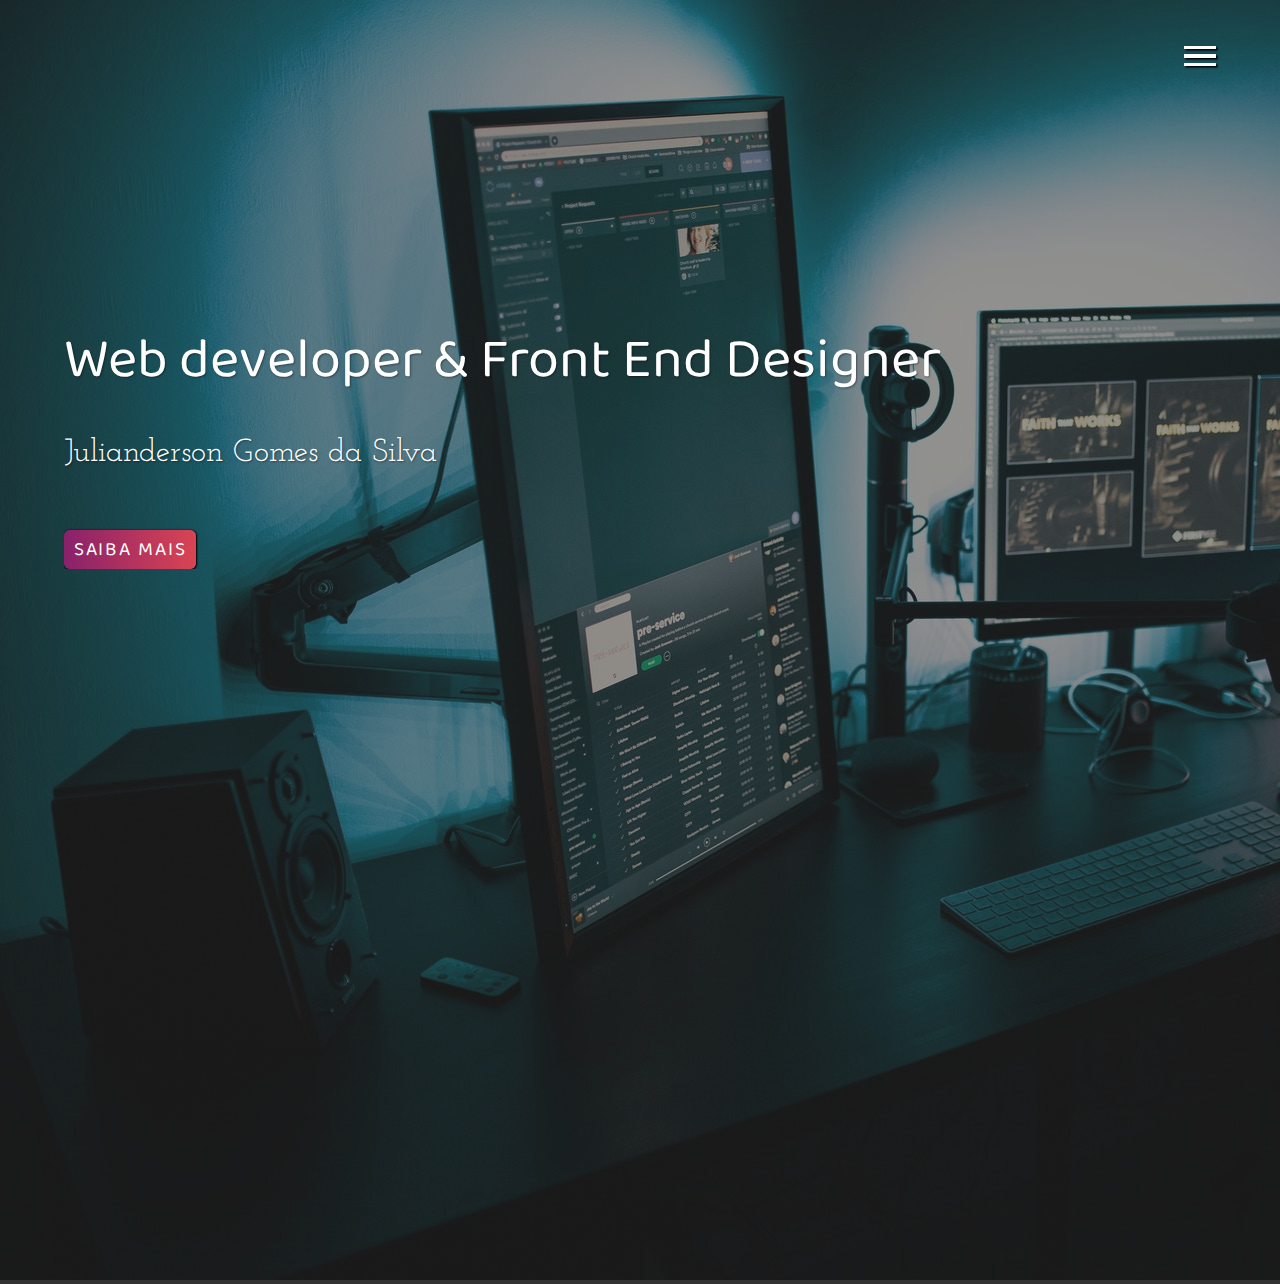
<file: index.html>
<!DOCTYPE html>
<html lang="pt-br">
<head>
    <meta charset="UTF-8">
    <meta http-equiv="X-UA-Compatible" content="IE=edge">
    <meta name="viewport" content="width=device-width, initial-scale=1.0">
    <title>Portfólio</title>
    <link rel="stylesheet" href="stylePortifolio.css">
    <link rel="shortcut icon" href="android-chrome-192x192.png" type="image/x-icon">
    <link rel="apple-touch-icon" sizes="180x180" href="/apple-touch-icon.png">
    <link rel="icon" type="image/png" sizes="32x32" href="/favicon-32x32.png">
    <link rel="icon" type="image/png" sizes="16x16" href="/favicon-16x16.png">
    <link rel="manifest" href="site.webmanifest"> 
</head>
<body>
    <header>
        <div class="container">
            <div class="hamb">
                <div class="line" id="line1"></div>
                <div class="line" id="line2"></div>
                <div class="line" id="line3"></div>
            </div>
            <div class="img-wrap">
                <img src="imagens/desenvolverdor.jpg" alt="Mesa de trabalho de um desenvolvedor">
            </div>
            <div class="banner">
                <h1>
                    Web developer & Front End Designer
                </h1>
                <p>Julianderson Gomes da Silva</p>
                <button>Saiba mais</button>
            </div>
            <div class="sidebar">
                <nav>
                    <ul class="menu">
                        <li class="menu-item"><a href="" class="menu-link">Home</a></li>
                        <li class="menu-item"><a href="" class="menu-link">Conhecimento</a></li>
                        <li class="menu-item"><a href="" class="menu-link">Projetos</a></li>
                        <li class="menu-item"><a href="" class="menu-link">Contato</a></li>
                        <li class="menu-item"><a href="" class="menu-link">Orçamento</a></li>                        
                    </ul>
                </nav>
                <div class="social-media">
                <a href=""><i class="fab fa-facebook-square"></i></a>
                <a href=""><i class="fab fa-instagram-square"></i></a>
                <a href=""><i class="fab fa-twitter-square"></i></a></div>                
            </div>
        </div>
        </header>
    <script src="script.js"></script>
</body>
</html>
</file>
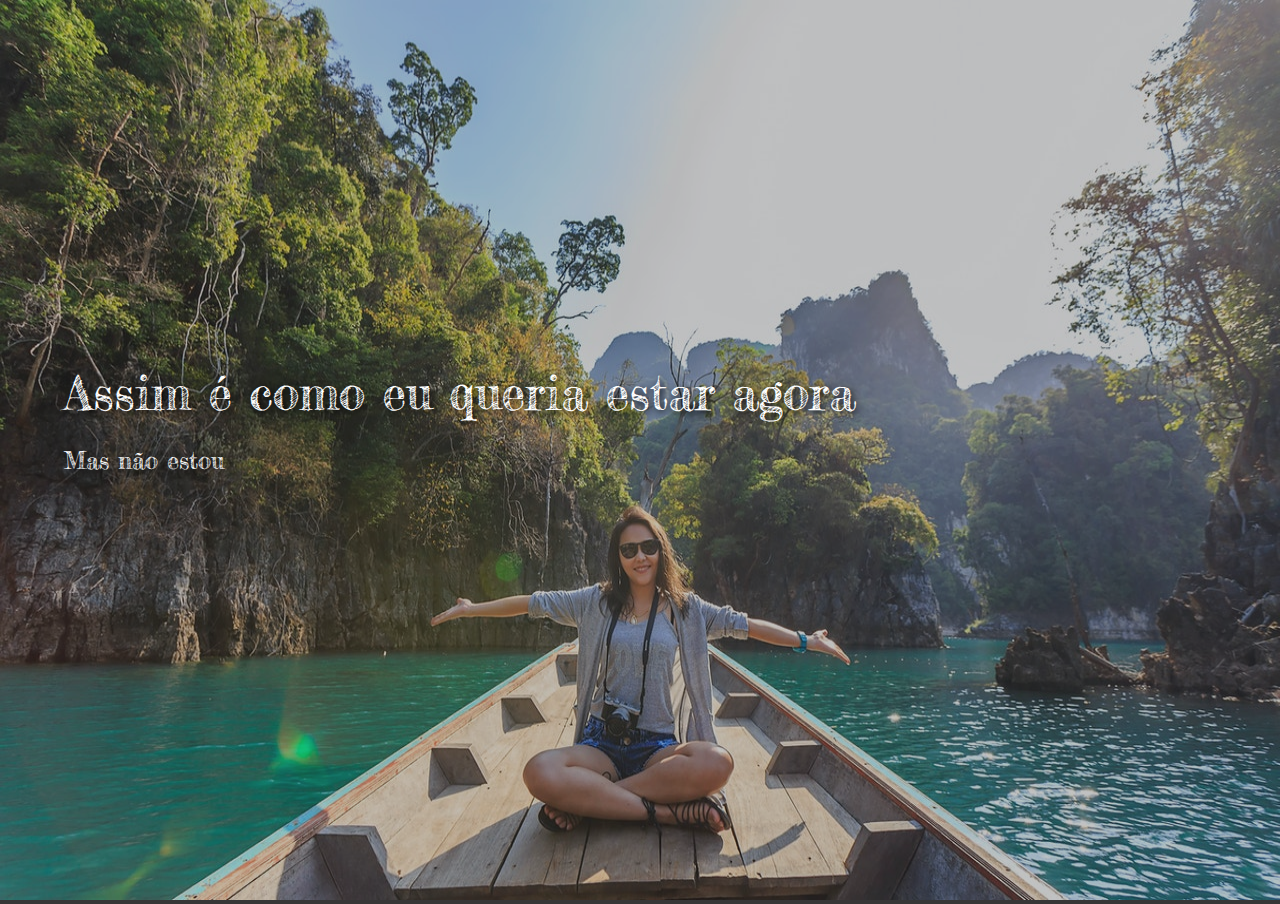
<file: 2.html>
<!DOCTYPE html>
<html lang="en">
<head>
    <meta charset="UTF-8">
    <meta http-equiv="X-UA-Compatible" content="IE=edge">
    <meta name="viewport" content="width=device-width, initial-scale=1.0">
    <title>Prova de aprendizagem</title>
</head>
<style>
    @import url('https://fonts.googleapis.com/css2?family=Fredericka+the+Great&display=swap');
    #principal{
        width: 100%;
        height: 100%;
        height: 100vh;
    }
    img{
        width: 100%;
        height: 100%;
        height: 100vh;
        position: relative;
        opacity: 0.7;
    }
    body{
        margin: 0;
        overflow: hidden;
        background: rgba(0, 0, 0, 0.788);
        
    }
    #texto {
        position: absolute;
        top: 35%;
        left: 5%;
        color: white;
        font-family: "Fredericka the Great";
        font-size: 1.5em;
        text-shadow: 0.1em .1em .3em black;
    }
    #p1{
        font-size: 2em;
        margin-bottom: 0;
    }

</style>
<body>
    <div id="imagem">
        <img src="imagens/trip.jpg" alt="Mulher sentada em um barco">
    </div>
    <div id="texto">
        <p id=p1>Assim é como eu queria estar agora</p>
        <p>Mas não estou</p>
    </div>
</body>
</html>
</file>
<file: stylePortifolio.css>
@import url('https://fonts.googleapis.com/css2?family=Baloo+Da+2:wght@400;500;600;700;800&family=Josefin+Slab:ital,wght@0,100;0,200;0,300;0,400;0,500;0,600;0,700;1,100;1,200;1,300;1,400;1,500;1,600;1,700&display=swap');
@import url('https://cdnjs.cloudflare.com/ajax/libs/font-awesome/5.15.3/css/all.min.css');

* {
    margin: 0;
    padding: 0;
    list-style: none;
    text-decoration: none;
    overflow: hidden;
}
:root{
    --font1: "Baloo Da 2", serif;
    --font2: "Josefin Slab", serif;
}
.hamb {
    width: 5em;
    height: 2em;
    z-index: 100;
    position: fixed;
    right: 1em;
    top: 2.5em;
    display: flex;
    flex-direction: column;
    justify-content: space-evenly;
    cursor: pointer;
    transition: all 1.6s;
    background-color: rgba(0, 0, 0, 0);
}
.showMenu .hamb{
    right: 9em;
}
.line{
    width: 2em;
    height: 0.19em;
    background-color: white;
    box-shadow: .1em .1em .1em black;
    transition: transform 1s;
}

.showMenu #line1{
    transform: rotate(45deg) translate(0, .6em);
    background-color: black;
    box-shadow: 0, 0, 0;
}
.showMenu #line2{
    visibility: hidden;
}
.showMenu #line3{
    transform: rotate(-45deg) translate(0, -0.7em);
    background-color: black;
    box-shadow: 0, 0, 0;
}

.header {
    width: 100%;
    height: 100vh;
    position: relative;
    overflow: hidden;
}
.img-wrap {
    width: 100%;
    height: 100 vh;
    overflow: hidden;
    background-color: rgb(50, 50, 50);
}
.img-wrap img{
    height: 100%;
    width: 100 vh;
    object-fit: cover;
    opacity: 0.5;
    animation: zoom 20s
}
@keyframes zoom {
    0%{
        transform: scale(1.3);
    }
    100% {
        transform: scale(1);
    }
}
.banner{
    position: absolute;
    top: 35%;
    left: 5%;
    opacity: 100%;
    
}
    
@keyframes movetxt {
    0%{
        transform: translateY(15em);
    }
    100%{
        transform: translateY(0) ;
    }  
}
.banner h1{
    color: white;
    font-size: 3.5em;
    font-family: var(--font1);
    font-weight: 200;
    text-shadow: .05rem .05rem 2px rgba(0, 0, 0,.4);
    margin-bottom: .5em;
    opacity: 100%;
    animation:movetxt 2s linear;
}
.banner p{
    color: white;
    font-size: 2em;
    font-family: var(--font2);
    text-shadow: .05rem .05rem 2px rgba(0, 0, 0,.4);
    margin-bottom: 1.9em;
    opacity: 100%;
    animation:movetxt 2s linear;
}
.banner button{
    font-size: 1.2em;
    font-family:var(--font1);
    padding: .2em .5em;
    letter-spacing: .1em;
    border: 0;
    border-radius: .3em;
    text-transform: uppercase;
    box-shadow: .01em .01em .1em black;
    color: white;
    background: #DA4453;
    background: -webkit-linear-gradient(to top, #89216B, #DA4453);
    background: linear-gradient(to right, #89216B, #DA4453);
    cursor: pointer;
    opacity: 100%;
    animation:movetxt 2s linear ;
}
button:hover{
    color: black;
}
.sidebar {
    width: 20em;
    height: 100vh;
    background-color: white;
    position: fixed;
    top: 0;
    right: -20em;
    transition: all 1s;
}
.showMenu .sidebar{
    right: 0;

}
.menu{
    position: absolute;
    top: 40%;
    left: 50%;
    transform: translate(-50%,-50%);
    text-align: center;
}
.menu-link{
    font-family: var(--font1);
    font-size: 2em;
    color: #555;
    transition: color .5s;
}
.menu-link:hover{
    color: #9733df;
}
.social-media{
    position: absolute;
    bottom: 5%;
    font-size: 2.5em;
    width: 100%;
    display: flex;
    justify-content: space-evenly;
}
.social-media i{
    background-color:#6a3093 ;
    color: white;
    height: 1.8em;
    width: 1.8em;
    font-size: .9em;
    display: flex;
    justify-content: space-evenly;
    align-items: center;
    border-radius: 50%;
    transition: background-color .5s;
}
.social-media i:hover{
    background-color: #9733df;
}
</file>
